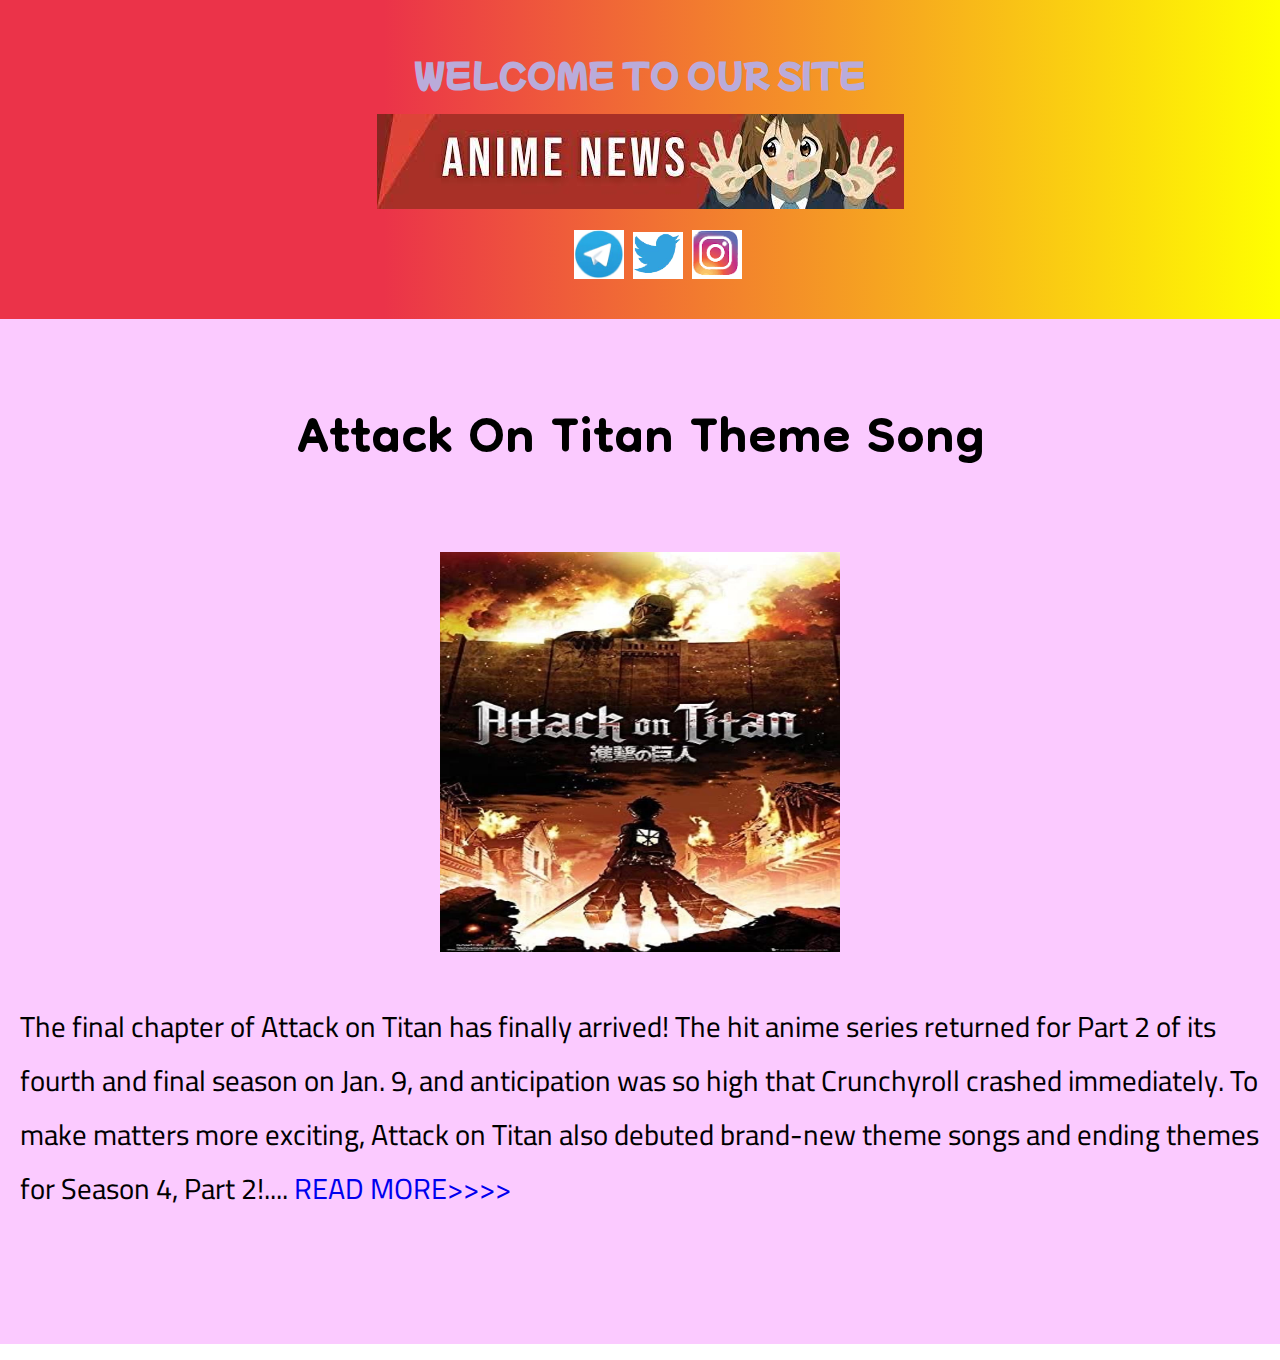
<file: index.html>
<html>
   <head>
      <title>ANIME NEWS</title>
      <link rel="icon" href="images/favicon.ico">
      <link rel="stylesheet" href="css/styles.css">
      <link href="https://fonts.googleapis.com/css2?family=Cairo:wght@300&family=Dongle:wght@700&family=Mochiy+Pop+P+One&display=swap" rel="stylesheet">
   </head>
   <body>
      <div class="top">
         <div class="header">
            <h1 class="top-heading">WELCOME TO OUR SITE</h1>
            <a href="index.html" ><img src="images/anime_news.png" alt="ANIME NEWS" class="animenews"></a>
            <div class="socialmedia">
               <ul class="social-media">
                  <li><a href="https://telegram.dog/ajtitan" target="_main"><img src="images/telegram.png" alt="telegram" class="social"></a></li>
                  <li><a href="https://mobile.twitter.com/ajtitan23" target="_main"><img src="images/twitter.png" alt="twitter" class="social"></a></li>
                  <li><a href="https://www.instagram.com/ajtitan23/" target="_main"><img src="images/insta.png" alt="insta" class="social"></a></li>
               </ul>
            </div>
         </div>
      </div>
      <div class="middle">
         <div class="content">
            <h1 class="aot-h1">Attack On Titan Theme Song</h1>
            <a href="attack.html" target="_main"><img src="images/aot.png" class="aot-img" alt="ATTACK ON TITAN" ></a><br>
            <p class="aot-p">The final chapter of Attack on Titan has finally arrived! The hit anime series returned for Part 2 of its fourth and final season on Jan. 9, and anticipation was so high that Crunchyroll crashed immediately. To make matters more exciting, Attack on Titan also debuted brand-new theme songs and ending themes for Season 4, Part 2!.... <a href="attack.html" target="_main">READ MORE>>>></a><p>
            
         </div>
      </div>
      <p></p>
   </body>
</html>
</file>
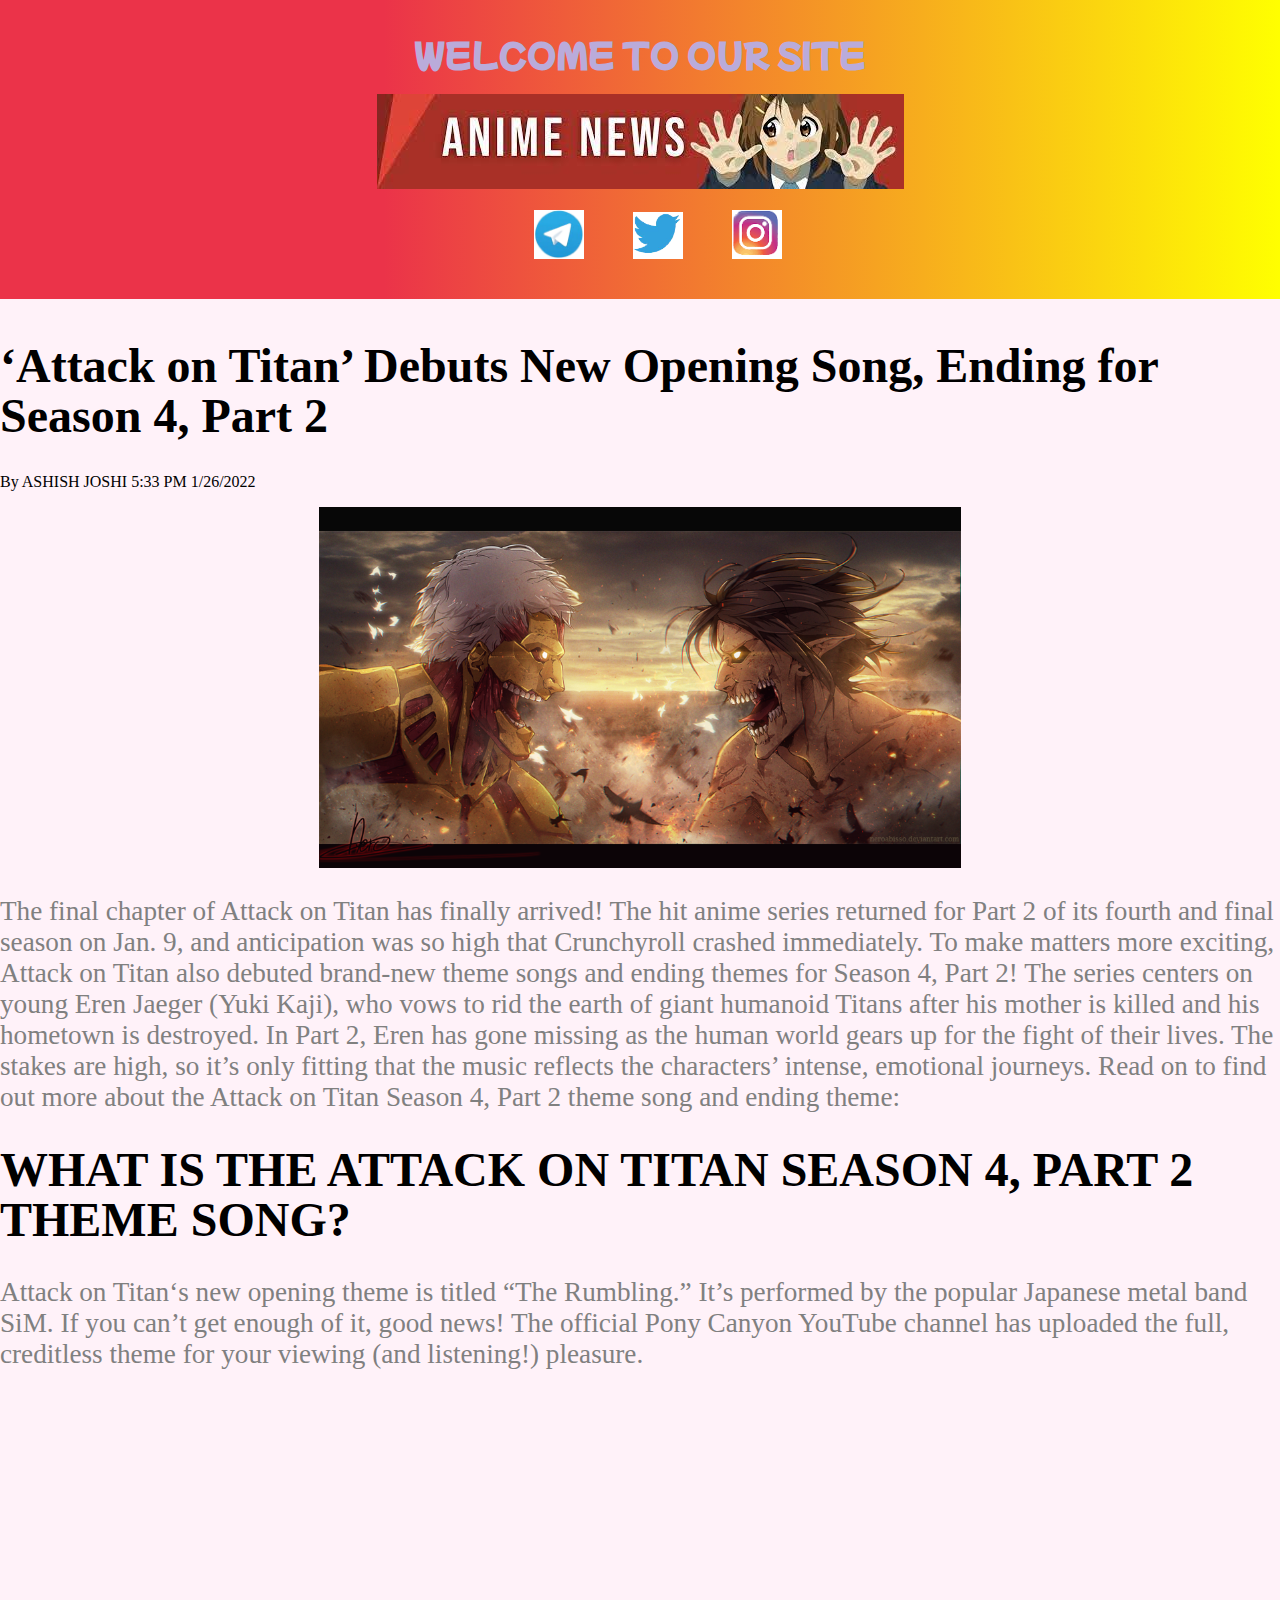
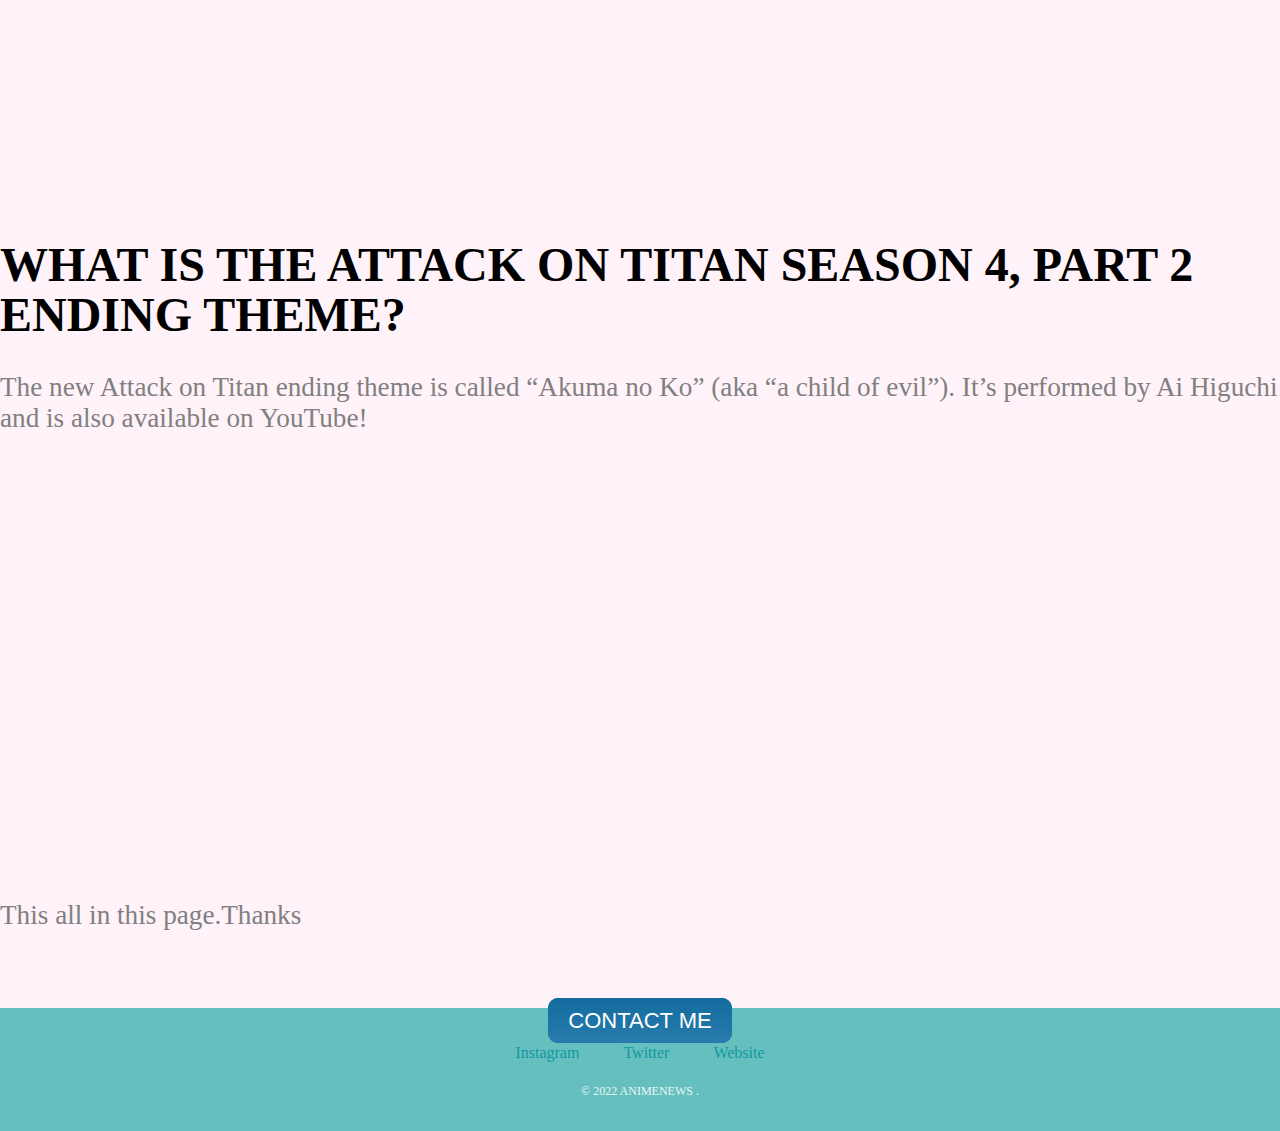
<file: attack.html>
<html>
   <head>
      <title>ATTACK ON TITAN THEME SONG</title>
      <link rel="icon" href="images/favicon.ico">
      <link rel="stylesheet" href="css/styles1.css">
      <link href="https://fonts.googleapis.com/css2?family=Cairo:wght@300&family=Dongle:wght@700&family=Mochiy+Pop+P+One&display=swap" rel="stylesheet">
   </head>
   <body>
      <div class="top">
         <div class="header">
            <h1 class="top-heading">WELCOME TO OUR SITE</h1>
            <a href="index.html" ><img src="images/anime_news.png" alt="ANIME NEWS" class="animenews"></a>
            <div class="socialmedia">
               <ul class="social-media">
                  <li><a href="https://telegram.dog/ajtitan" target="_main"><img src="images/telegram.png" alt="telegram" class="social"></a></li>
                  <li><a href="https://mobile.twitter.com/ajtitan23" target="_main"><img src="images/twitter.png" alt="twitter" class="social"></a></li>
                  <li><a href="https://www.instagram.com/ajtitan23/" target="_main"><img src="images/insta.png" alt="insta" class="social"></a></li>
               </ul>
            </div>
         </div>
      </div>
      <div class="middle">
         <h1 class="aot-h1">‘Attack on Titan’ Debuts New Opening Song, Ending for Season 4, Part 2</h1>
         <p float="left" >By ASHISH JOSHI 5:33 PM 1/26/2022</p>
         <img src="images/aot-photo.png" alt="attack titan" class="aot-photo">
         <p class="aot-p">The final chapter of Attack on Titan has finally arrived! The hit anime series returned for Part 2 of its fourth and final season on Jan. 9, and anticipation was so high that Crunchyroll crashed immediately. To make matters more exciting, Attack on Titan also debuted brand-new theme songs and ending themes for Season 4, Part 2!

The series centers on young Eren Jaeger (Yuki Kaji), who vows to rid the earth of giant humanoid Titans after his mother is killed and his hometown is destroyed. In Part 2, Eren has gone missing as the human world gears up for the fight of their lives. The stakes are high, so it’s only fitting that the music reflects the characters’ intense, emotional journeys.

Read on to find out more about the Attack on Titan Season 4, Part 2 theme song and ending theme:</p>
         <h1 class="aot-h1">WHAT IS THE ATTACK ON TITAN SEASON 4, PART 2 THEME SONG?</h1>
         <p class="aot-p">Attack on Titan‘s new opening theme is titled “The Rumbling.” It’s performed by the popular Japanese metal band SiM. If you can’t get enough of it, good news! The official Pony Canyon YouTube channel has uploaded the full, creditless theme for your viewing (and listening!) pleasure.</p>
         <iframe class="aot-vedio" width="642" height="361" src="https://www.youtube.com/embed/2S4qGKmzBJE" title="YouTube video player" frameborder="0" allow="accelerometer; autoplay; clipboard-write; encrypted-media; gyroscope; picture-in-picture" allowfullscreen></iframe>
         <h1 class="aot-h1">WHAT IS THE ATTACK ON TITAN SEASON 4, PART 2 ENDING THEME?</h1>
         <p class="aot-p">The new Attack on Titan ending theme is called “Akuma no Ko” (aka “a child of evil”). It’s performed by Ai Higuchi and is also available on YouTube!</p>
         <iframe class="aot-vedio" width="642" height="361" src="https://www.youtube.com/embed/9lnh--ZOPyo" title="YouTube video player" frameborder="0" allow="accelerometer; autoplay; clipboard-write; encrypted-media; gyroscope; picture-in-picture" allowfullscreen></iframe>
         <p class="aot-p">This all in this page.Thanks</p>
      </div>
      <div class="contact-me">
        <center color="#FDFCE5"><a class="btn" href="mailto:ashishjoshi2023@gmail.com" target="_main">CONTACT ME</a></center>
      </div>
    </div>
    <div class="bottom-container">
      <a class="footer-link" href="https://www.instagram.com/ajtitan23/">Instagram</a>
      <a class="footer-link" href="https://mobile.twitter.com/ajtitan23">Twitter</a>
      <a class="footer-link" href="https://ajtitan.ajmovieweb.workers.dev/">Website</a>
      <p class="copyright">© 2022 ANIMENEWS .</p>
    </div>
   </body>
</html>
</file>
<file: css/styles.css>
.socialmedia{
   text-align:center;
}
.aot-p{
   font-size:1.8em;
   margin-left:20px;
   margin-right:10px;
   font-family: 'Cairo', sans-serif;
}
.aot-img{
   width:400px;
   height:400px;
   display:block;
   margin:0 auto 0 auto;
}
.aot-h1{
   text-align:center;
   font-size:5em;
   font-family: 'Dongle', sans-serif;
   padding:0;
}

.middle{
   background-color:#FBCAFF;
   padding-top:10px;
   padding-bottom:100px;
   
}
.social-media{
   margin-left:auto;
   
}
.social{
   width:50px;
   height:50px
   color:#eb3349;
}

.top{
   
   background-color:#f45c43;
   background-image: linear-gradient(to right,#eb3349 30%,yellow);
   
   padding-top:30px;
   padding-bottom:20px;
}
.top-heading{
   text-align:center;
   color:#BAABDA;
   font-family: 'Mochiy Pop P One', sans-serif;
}

.telegram1{
   margin-top:100px;
   float:left;
   width:160px;
   height:45px;
   position:fixed;
}

.animenews{
   margin:auto;
   padding:0;
   width:auto;
   height:auto;
   display: block;
   position: relative;
   bottom:5px;
}
a{
   text-decoration:none;
}
a:hover{
   color:green;
}
body{
   margin:0 0 0 0;
   
}
li{
   display:inline;
   margin-right:5px;
}
</file>
<file: css/styles1.css>
.socialmedia{
   text-align:center;
}
center{
   background-color:#66BFBF;
}
.footer-link{
   text-align:center;
   margin-right:20px;
}
.contact-me{
  display:block;
  margin:0;
}
a{
  color: #11999E;
  font-family: "Montserrat",cursive;
  margin: 10px 20px;
  text-decoration: none;
}

a:hover{
  color: #EAF6F6;
}
.btn{
  background-color: #136b9e;
  background-image: -webkit-linear-gradient(top, #136b9e, #287cad);
  background-image: -moz-linear-gradient(top, #136b9e, #287cad);
  background-image: -ms-linear-gradient(top, #136b9e, #287cad);
  background-image: -o-linear-gradient(top, #136b9e, #287cad);
  background-image: linear-gradient(to bottom, #136b9e, #287cad);
  -webkit-border-radius: 10;
  -moz-border-radius: 10;
  border-radius: 10px;
  font-family: 'Montserrat', sans-serif;
  color: #ffffff;
  font-size: 22px;
  padding: 10px 20px 10px 20px;
  text-decoration: none;
}

.btn:hover{
  background-color: #3cb0fd;
  background-image: -webkit-linear-gradient(top, #3cb0fd, #3498db);
  background-image: -moz-linear-gradient(top, #3cb0fd, #3498db);
  background-image: -ms-linear-gradient(top, #3cb0fd, #3498db);
  background-image: -o-linear-gradient(top, #3cb0fd, #3498db);
  background-image: linear-gradient(to bottom, #3cb0fd, #3498db);
  text-decoration: none;
}
.copyright{
  color: #EAF6F6;
  font-size: 0.75rem;
  padding: 10px 0;
  text-align:center;
}

.bottom-container{
  background-color: #FDFCE5;
  background-color:#66BFBF;
  padding: 10px;
  text-align:center;
}
.aot-photo{
   width:642px; 
   height:361px;
   display:block;
   margin:auto;
}
.aot-vedio{
   display:block;
   margin:auto;
   padding-top:20px;
   padding-bottom:30px;
}
.aot-h1{
   font-size:3em;
   line-height:50px;
}
.aot-p1{
   line-height:5px;
}
.aot-p{
   font-size:1.7em;
   line-height:auto;
   color: gray;
}
.middle{
   background-color:#FFF2F9;
   padding-top:10px;
   padding-bottom:50px;
   
}
.social-media{
   margin-left:auto;
}
.social{
   width:50px;
   height:50px
   color:#eb3349;
}

.top{
   
   background-color:#f45c43;
   background-image: linear-gradient(to right,#eb3349 30%,yellow);
   
   padding-top:10px;
   padding-bottom:20px;
}
.top-heading{
   text-align:center;
   color:#BAABDA;
   font-family: 'Mochiy Pop P One', sans-serif;
}

.telegram1{
   margin-top:100px;
   float:left;
   width:160px;
   height:45px;
   position:fixed;
}

.animenews{
   margin:auto;
   padding:0;
   width:auto;
   height:auto;
   display: block;
   position: relative;
   bottom:5px;
}

body{
   margin:0 0 0 0;
   
}
li{
   display:inline;
   margin-right:5px;
}
</file>
